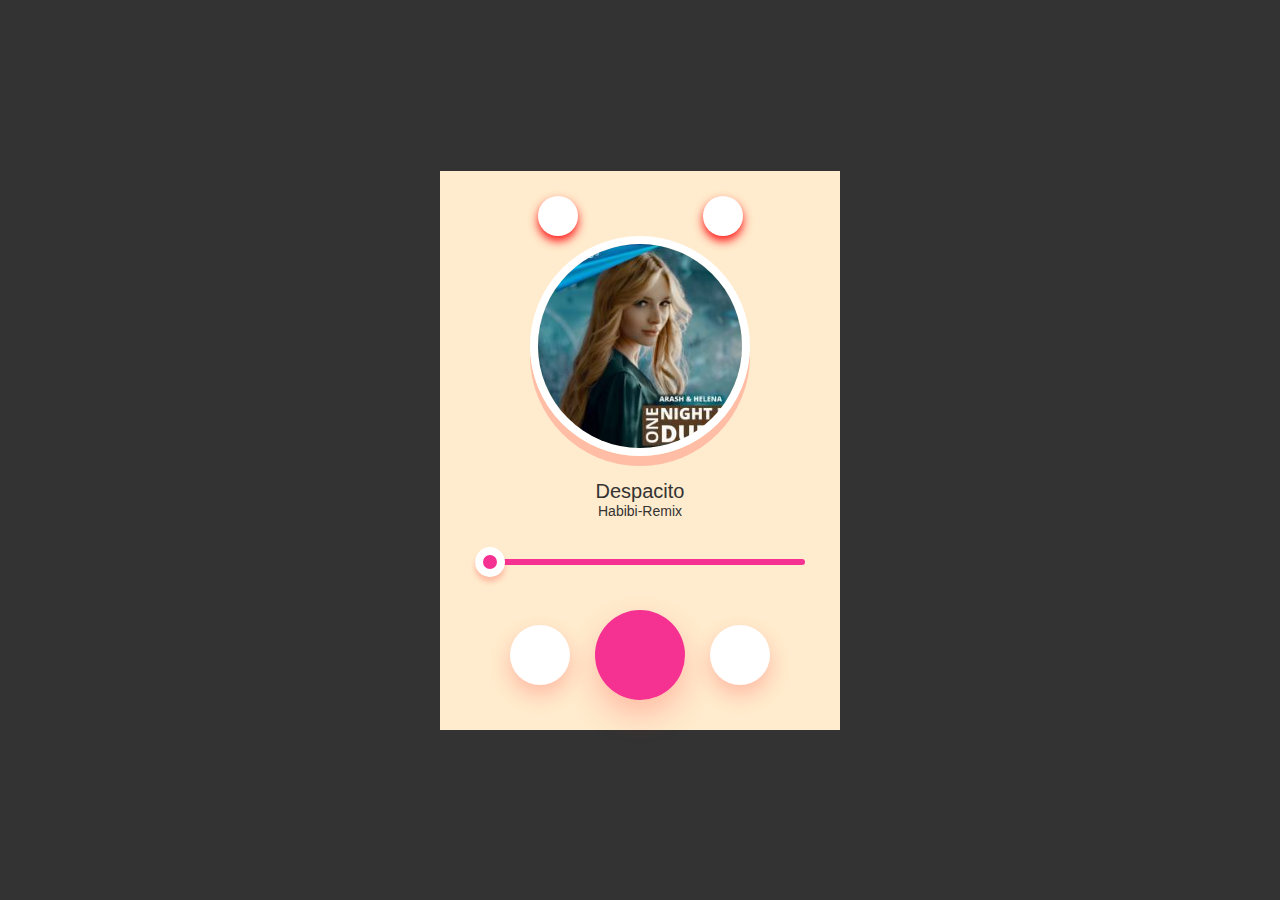
<file: task_2_codingRaja/index.html>
<!DOCTYPE html>
<html lang="en">
<head>
    <meta charset="UTF-8">
    <meta name="viewport" content="width=device-width, initial-scale=1.0">
    <title>Document</title>
    <link rel="stylesheet" href="style.css">
    <link rel="stylesheet" href="https://cdnjs.cloudflare.com/ajax/libs/font-awesome/6.4.2/css/all.min.css" integrity="sha512-z3gLpd7yknf1YoNbCzqRKc4qyor8gaKU1qmn+CShxbuBusANI9QpRohGBreCFkKxLhei6S9CQXFEbbKuqLg0DA==" crossorigin="anonymous" referrerpolicy="no-referrer" />
</head>
<body>
    <div class="container">
        <div class="music-player">
           <nav>
            <div class="circle">
                <i class="fa-solid fa-angle-left"></i>
            </div>
            <div class="circle">
                <i class="fa-solid fa-bars"></i>
            </div>
           </nav>
           <img src="10190_4.jpg" alt="song" class="song-img">
           <h1>Despacito</h1>
           <p>Habibi-Remix </p>


           <audio id="song">
            <source src="Habibi-Remix(PagalWorld).mp3" type="audio/mp3">
           </audio>
           <input type="range" value="0" id="progress">
           <div class="controls">
            <div><i class="fa-solid fa-backward"></i></div>
            <div onclick="playpause()"><i class="fa-solid fa-play" id="ctrlicon"></i></div>
            <div><i class="fa-solid fa-forward"></i></div>
           </div>
        </div>
    </div>
    <script>
        let progress=document.getElementById("progress")
        let song=document.getElementById("song")
        let ctrlicon=document.getElementById("ctrlicon")
        song.onloadeddata=function(){
            progress.max=song.duration;
            progress.value=song.currentTime;
        }
        function playpause()
        {
            if (ctrlicon.classList.contains("fa-pause")){
                song.pause();
                ctrlicon.classList.remove("fa-pause")
                ctrlicon.classList.add("fa-play")
            }
            else
            {
                song.play();
                ctrlicon.classList.add("fa-pause")
                ctrlicon.classList.remove("fa-play")
            }
        }
        if (song.play()){
            setInterval(()=>{
                progress.value=song.currentTime;
            },500)
        }
        // song is playing with the help of new slider
        progress.onchange=function()
        {
            song.play();
            song.currentTime=progress.value;
            ctrlicon.classList.add("fa-pause")
            ctrlicon.classList.remove("fa-play")
        }
    </script>
</body>
</html>
</file>
<file: task_2_codingRaja/style.css>
*{
    margin: 0;
    padding: 0;
    font-family: 'poppins',sans-serif;
    box-sizing:border-box;
    
}
.container{
    width: 100vw;
    height: 100vh;
    background: #333;
    display: flex;
    align-items: center;
    justify-content: center;
    flex-wrap: wrap;
}
.music-player{
    background:blanchedalmond;
    width:400px;
    padding:25px 35px;
    text-align: center;
}
nav{
    display: flex;
    justify-content: space-around;
    margin-bottom: px30;
}
nav .circle{
    border-radius: 50%;
    width:40px;
    height: 40px;
    line-height: 40px;
    background: #fff;
    color:#f53192;
    box-shadow: 0 5px 10px rgb(255,26, 26,22);
}
.song-img{
    width: 220px;
    border-radius: 50%;
    border:8px solid #fff;
    box-shadow:0 10px rgba(255,26,26,0.22)
}
.music-player h1{
    font-size: 20px;
    font-weight: 400;
    color:#333;
    margin-top:20px;
}
.music-player p{
    font-size: 14px;
    color:#333;
}
#progress{
    -webkit-appearance: none;
    width: 100%;
    height: 6px;
    background: #f53192;
    border-radius: 4px;
    cursor: pointer;
    margin: 40px 0;
}
#progress::-webkit-slider-thumb{
    -webkit-appearance: none;
    background-color: #f53192;
    width: 30px;
    height: 30px;
    border-radius: 50%;
    border: 8px solid #fff;
    box-shadow: 0 5px 5px rgba(255,26,26,0.22);
}
.controls{
    display: flex;
    justify-content: center;
    align-items: center;

}
.controls div{
    width: 60px;
    height: 60px;
    margin: 20px;
    background: #fff;
    display: inline-flex;
    align-items: center;
    justify-content: center;
    border-radius: 50%;
    color:#f53192;
    box-shadow: 0 10px 20px rgba(255,26,26,0.22);
}
.controls div:nth-child(2){
    transform: scale(1.5);
    background:#f53192;
    color:white ;
}
</file>
